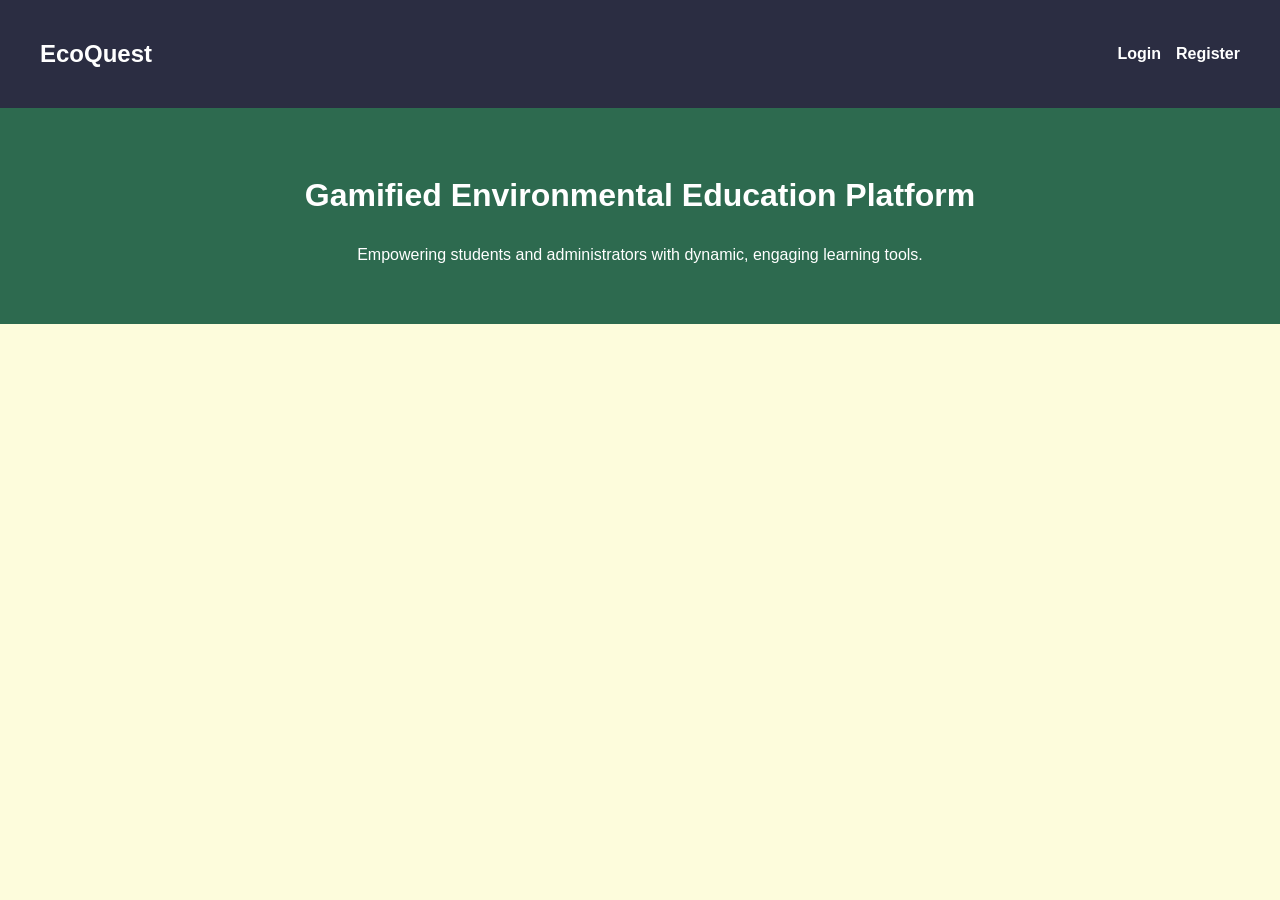
<file: index.html>
<!DOCTYPE html>
<html lang="en">
<head>
    <meta charset="UTF-8">
    <title>EcoQuest</title>
    <link rel="stylesheet" href="style.css">
</head>
<body>
<nav>
    <h2>EcoQuest</h2>
    <div><a href="login.html">Login</a><a href="register.html">Register</a></div>
</nav>
<header>
    <h1>Gamified Environmental Education Platform</h1>
    <p>Empowering students and administrators with dynamic, engaging learning tools.</p>
</header>
</body>
</html>
</file>
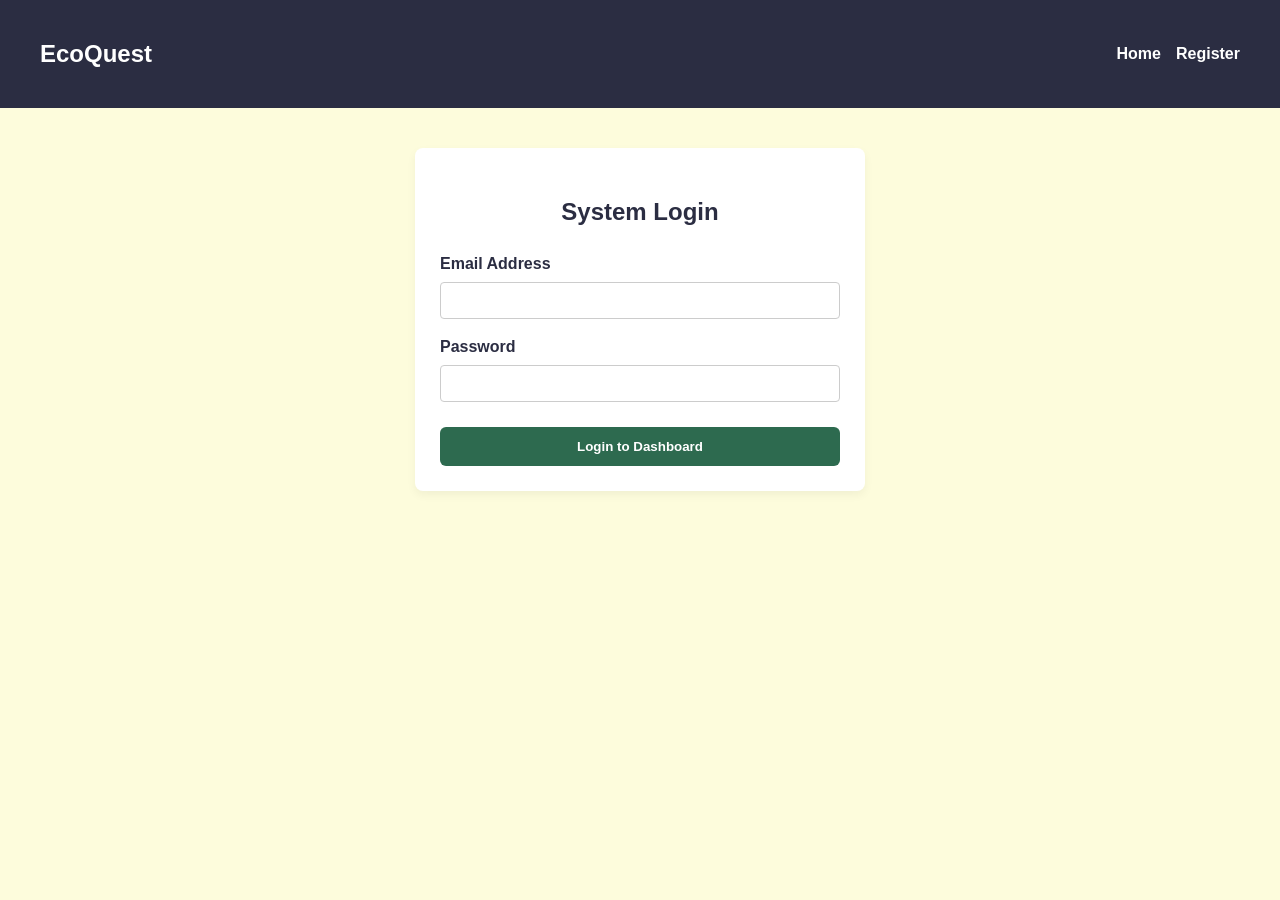
<file: admin.html>
<!DOCTYPE html>
<html lang="en">
<head>
    <meta charset="UTF-8">
    <title>Admin Dashboard | EcoQuest</title>
    <link rel="stylesheet" href="style.css">
</head>
<body onload="loadAdminDashboard()">

<nav style="background-color: var(--dark);">
    <h2>EcoQuest Admin Hub</h2>
    <div style="display: flex; gap: 15px; align-items: center;">
        <span>Admin: <b id="adminName">Admin</b></span>
        <button class="secondary" onclick="logout()" style="margin:0; padding: 5px 15px;">Logout</button>
    </div>
</nav>

<div class="container">
    <div class="grid-2" style="margin-bottom: 20px;">
        <div class="card" style="text-align: center; border-left: 5px solid var(--primary);">
            <h3>Total Registered Students</h3>
            <h1 id="statTotalStudents" style="margin:0;">0</h1>
        </div>
        <div class="card" style="text-align: center; border-left: 5px solid var(--accent);">
            <h3>Active Questions in Bank</h3>
            <h1 id="statTotalQuestions" style="margin:0;">0</h1>
        </div>
    </div>

    <div class="card" style="background: #f4f1de;">
        <h3>➕ Add New Quiz Question</h3>
        <p>Categories entered here will automatically appear on the Student Sidebar.</p>
        <form onsubmit="addNewQuestion(event)" class="grid-2">
            <div class="form-group">
                <label>Category (e.g., Water Conservation)</label>
                <input type="text" id="addQCategory" required>
            </div>
            <div class="form-group">
                <label>Question Text</label>
                <input type="text" id="addQText" required>
            </div>
            <div class="form-group"><label>Option 1</label><input type="text" id="addQOpt1" required></div>
            <div class="form-group"><label>Option 2</label><input type="text" id="addQOpt2" required></div>
            <div class="form-group"><label>Option 3</label><input type="text" id="addQOpt3" required></div>
            <div class="form-group"><label>Option 4</label><input type="text" id="addQOpt4" required></div>
            <div class="form-group">
                <label>Correct Answer</label>
                <select id="addQAns" required>
                    <option value="0">Option 1</option><option value="1">Option 2</option>
                    <option value="2">Option 3</option><option value="3">Option 4</option>
                </select>
            </div>
            <div style="display: flex; align-items: flex-end;">
                <button type="submit" style="margin-bottom: 15px;">Save Question</button>
            </div>
        </form>
    </div>

    <div class="grid-2">
        <div class="card" style="overflow-x: auto;">
            <h3>User Directory</h3>
            <table>
                <thead><tr><th>Name</th><th>Role</th><th>School</th><th>Points</th></tr></thead>
                <tbody id="adminUserTable"></tbody>
            </table>
        </div>

        <div class="card" style="overflow-x: auto;">
            <h3>Question Database</h3>
            <table>
                <thead><tr><th>Category</th><th>Question</th><th>Action</th></tr></thead>
                <tbody id="adminQuestionTable"></tbody>
            </table>
        </div>
    </div>
</div>

<script src="app.js"></script>
</body>
</html>
</file>
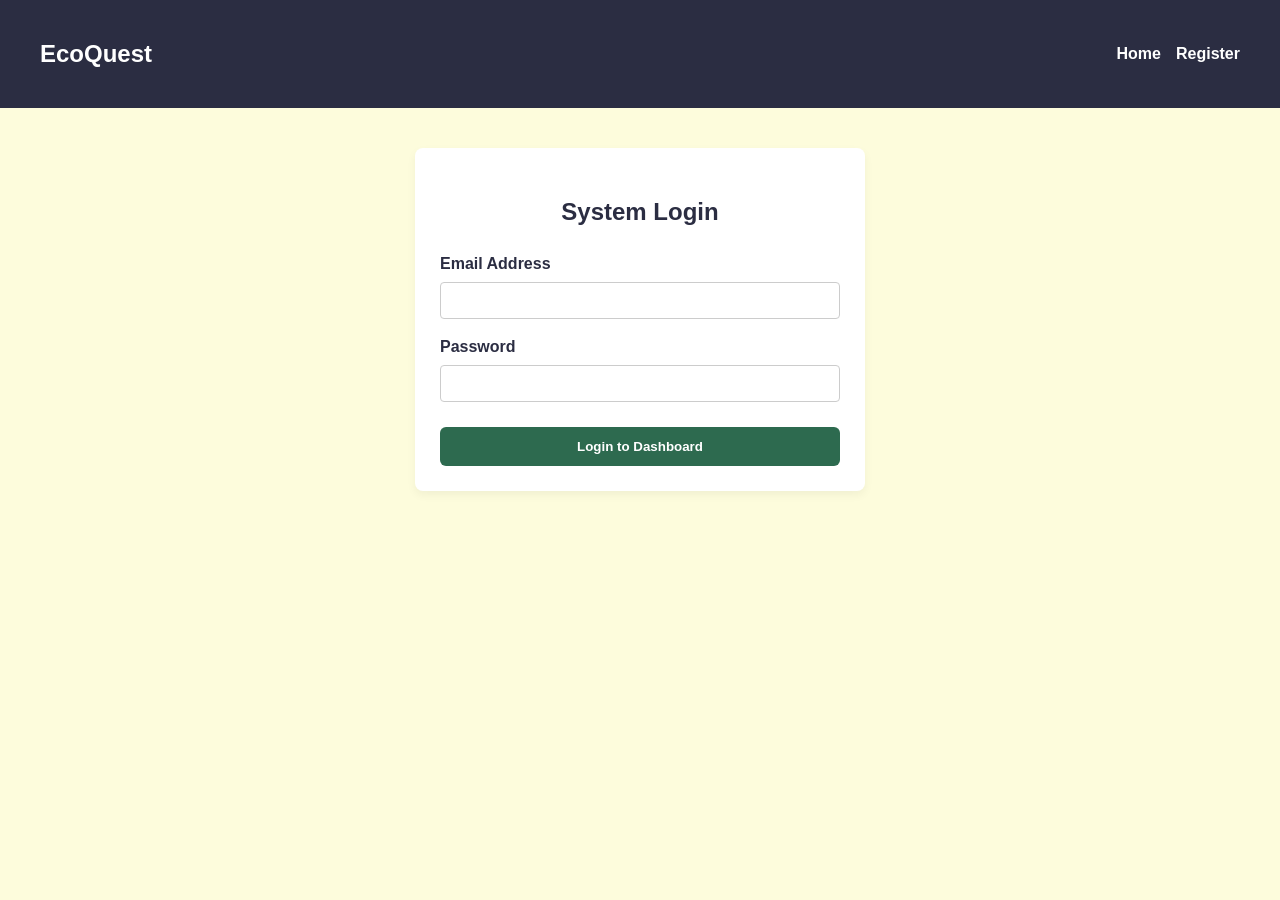
<file: dashboard.html>
<!DOCTYPE html>
<html lang="en">
<head>
    <meta charset="UTF-8">
    <title>Student Dashboard | EcoQuest</title>
    <link rel="stylesheet" href="style.css">
</head>
<body onload="loadStudentDashboard()">

<nav>
    <h2>EcoQuest Platform</h2>
    <div style="display: flex; gap: 15px; align-items: center;">
        <span>Level <b id="userLevel">1</b> | Points: <b id="userPoints">0</b></span>
        <button class="secondary" onclick="logout()" style="margin:0;">Logout</button>
    </div>
</nav>

<div class="container">
    <div class="card">
        <h3>Student Profile: <span id="userName">Student</span></h3>
        <div id="badgeContainer" style="margin-top: 10px;"></div>
    </div>

    <div class="grid-2">
        <div class="card" id="quizArea">
            <div style="display: flex; justify-content: space-between; margin-bottom: 10px; font-size: 0.9rem; font-weight: bold; color: var(--primary);">
                <span id="quizTopic">Topic</span>
                <span id="quizDifficulty">Difficulty</span>
            </div>
            <h3>Adaptive Knowledge Check</h3>
            <hr>
            <h4 id="quizQuestion">Loading next module...</h4>
            <div id="quizOptions"></div>
            <p id="quizResult" style="font-weight: bold; margin-top: 10px;"></p>
        </div>

        <div class="card">
            <h3>Practical Eco-Mission</h3>
            <p><b>Current Assignment:</b> Conduct a home energy audit. Identify and unplug three electronic devices that draw phantom power when not in use.</p>
            <div class="form-group">
                <label>Upload Photographic Evidence</label>
                <input type="file" id="missionUpload" accept="image/*">
            </div>
            <button onclick="submitMission()" style="background-color: var(--accent);">Submit Assignment</button>
        </div>
    </div>

    <div class="card">
        <h3>Class Leaderboard</h3>
        <table>
            <thead><tr><th>Rank</th><th>Student Name</th><th>Level</th><th>Total Points</th></tr></thead>
            <tbody id="leaderboardBody"></tbody>
        </table>
    </div>
</div>

<script src="app.js"></script>
</body>
</html>
</file>
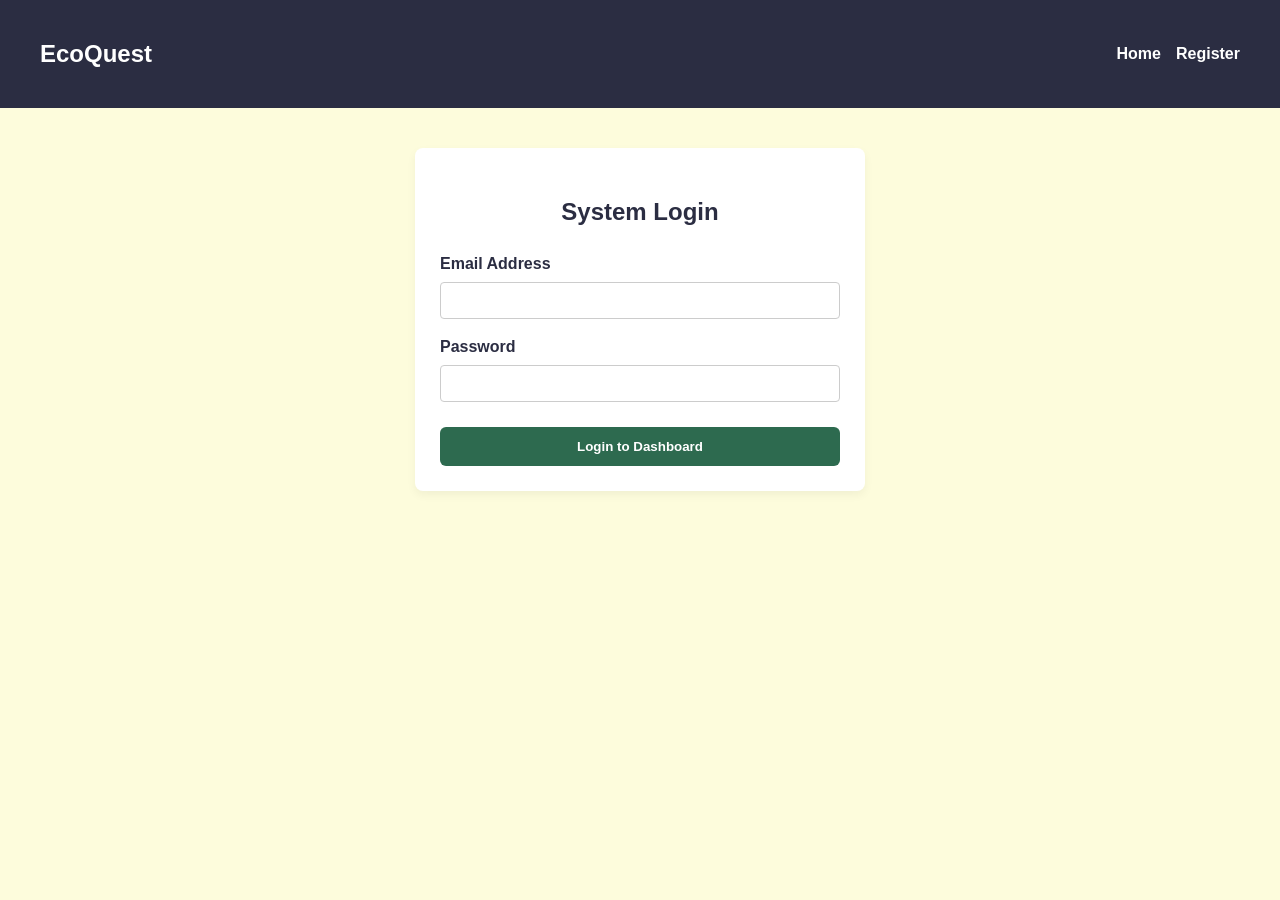
<file: login.html>
<!DOCTYPE html>
<html lang="en">
<head>
    <meta charset="UTF-8">
    <title>Login | EcoQuest</title>
    <link rel="stylesheet" href="style.css">
</head>
<body>

<nav>
    <h2>EcoQuest</h2>
    <div><a href="index.html">Home</a><a href="register.html">Register</a></div>
</nav>

<div class="container" style="max-width: 450px;">
    <div class="card">
        <h2 style="text-align: center;">System Login</h2>
        <form onsubmit="handleLogin(event)">
            <div class="form-group">
                <label>Email Address</label>
                <input type="email" id="loginEmail" required>
            </div>
            <div class="form-group">
                <label>Password</label>
                <input type="password" id="loginPassword" required>
            </div>
            <button type="submit">Login to Dashboard</button>
        </form>
    </div>
</div>

<script src="app.js"></script>
</body>
</html>
</file>
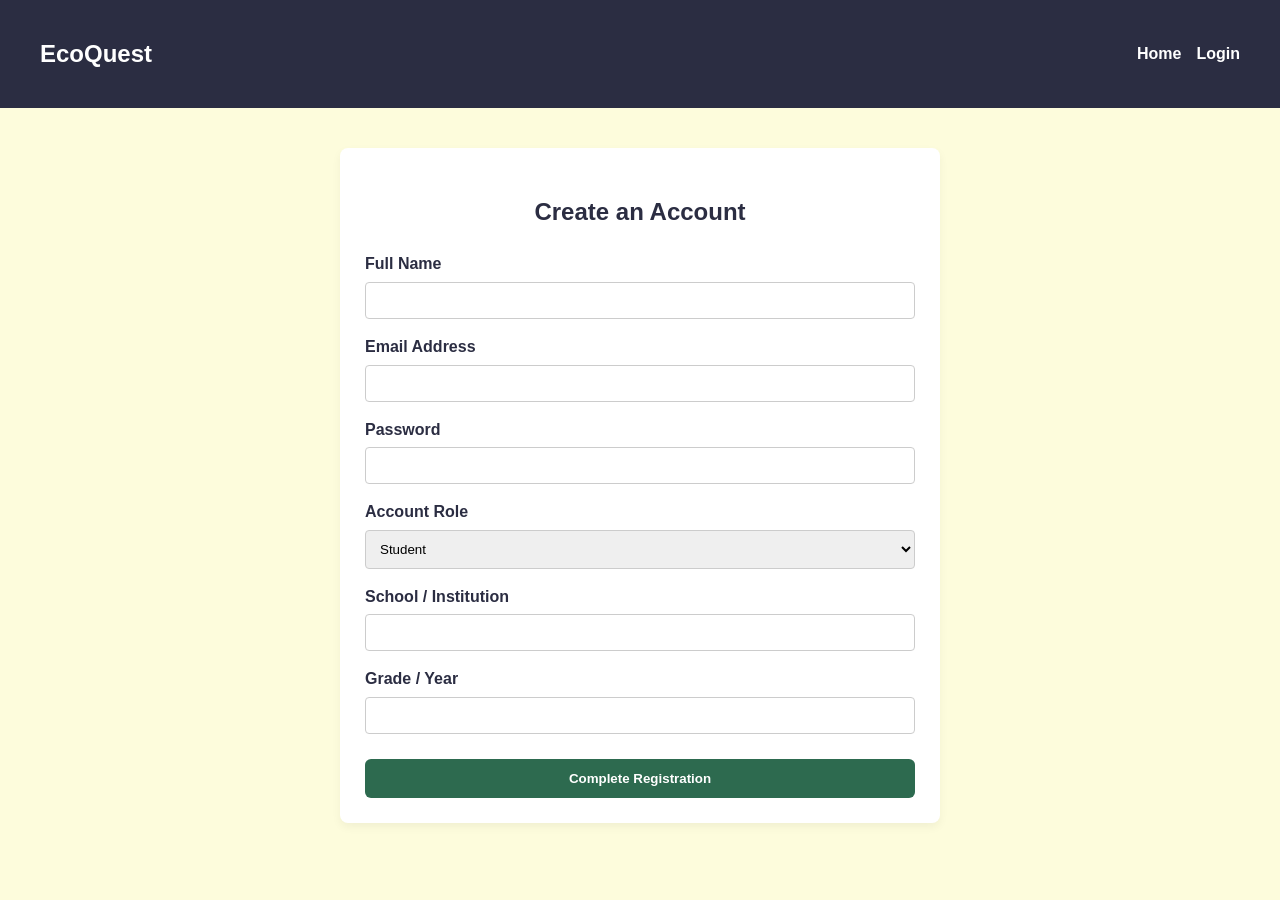
<file: register.html>
<!DOCTYPE html>
<html lang="en">
<head>
    <meta charset="UTF-8">
    <title>Register | EcoQuest</title>
    <link rel="stylesheet" href="style.css">
</head>
<body>

<nav>
    <h2>EcoQuest</h2>
    <div><a href="index.html">Home</a><a href="login.html">Login</a></div>
</nav>

<div class="container" style="max-width: 600px;">
    <div class="card">
        <h2 style="text-align: center;">Create an Account</h2>
        <form onsubmit="handleRegister(event)" class="grid-2">
            <div class="form-group">
                <label>Full Name</label>
                <input type="text" id="regName" required>
            </div>
            <div class="form-group">
                <label>Email Address</label>
                <input type="email" id="regEmail" required>
            </div>
            <div class="form-group">
                <label>Password</label>
                <input type="password" id="regPassword" required>
            </div>
            <div class="form-group">
                <label>Account Role</label>
                <select id="regRole">
                    <option value="student">Student</option>
                    <option value="admin">Administrator</option>
                </select>
            </div>
            <div class="form-group">
                <label>School / Institution</label>
                <input type="text" id="regSchool" required>
            </div>
            <div class="form-group">
                <label>Grade / Year</label>
                <input type="text" id="regGrade" required>
            </div>
            <div style="grid-column: span 2;">
                <button type="submit">Complete Registration</button>
            </div>
        </form>
    </div>
</div>

<script src="app.js"></script>
</body>
</html>
</file>
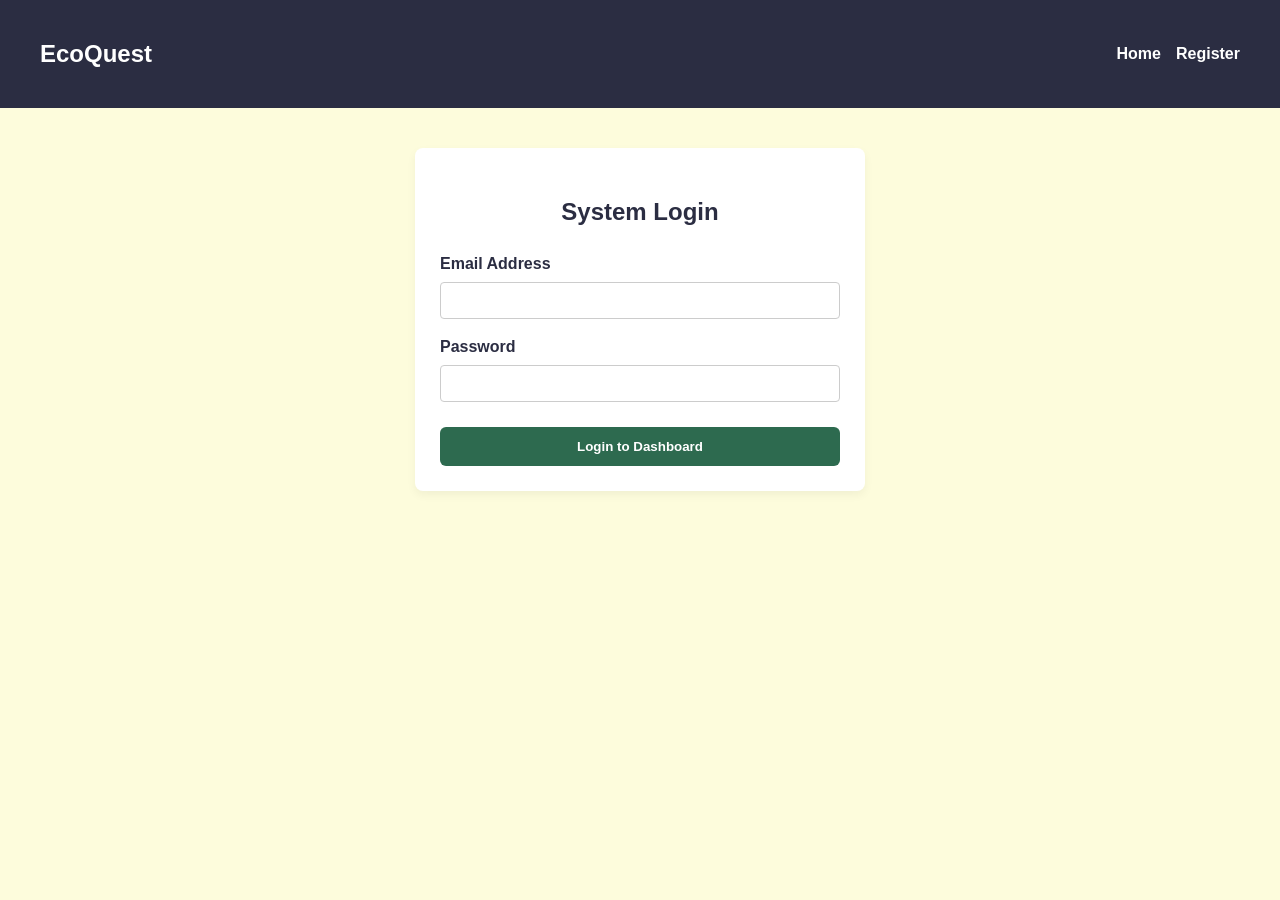
<file: student.html>
<!DOCTYPE html>
<html lang="en">
<head>
    <meta charset="UTF-8">
    <title>Student Dashboard | EcoQuest</title>
    <link rel="stylesheet" href="style.css">
</head>
<body onload="loadStudentDashboard()">

<nav>
    <h2>EcoQuest Student</h2>
    <div style="display: flex; gap: 15px; align-items: center;">
        <span>Level: <b id="userLevel">1</b> | Points: <b id="userPoints">0</b></span>
        <button class="secondary" onclick="logout()" style="margin:0; padding: 5px 15px;">Logout</button>
    </div>
</nav>

<div class="container dashboard-layout">
    <div class="sidebar">
        <h3>Learning Topics</h3>
        <p style="font-size: 0.85rem; color: #666;">Select a topic to start a 5-question challenge.</p>
        <div id="categoryList">
            </div>
    </div>

    <div class="main-content">
        <div id="welcomeScreen" class="card" style="text-align: center; padding: 50px 20px;">
            <h2>Welcome, <span id="userName">Student</span>!</h2>
            <p>Select a topic from the sidebar to begin your gamified learning session.</p>
        </div>

        <div id="quizScreen" class="card hidden quiz-container">
            <div class="quiz-header">
                <span id="qTopic">Topic Name</span>
                <span id="qCount">Question 1 of 5</span>
            </div>
            <div class="progress-bar-bg">
                <div class="progress-bar-fill" id="quizProgress"></div>
            </div>
            
            <h2 id="quizQuestionText" style="margin-bottom: 30px;">Loading...</h2>
            
            <div id="quizOptions" style="display: flex; flex-direction: column;">
                </div>
        </div>

        <div id="quizCompleteScreen" class="card hidden" style="text-align: center; padding: 40px;">
            <h2 style="color: var(--primary);">Challenge Complete! 🎉</h2>
            <h3 id="finalScoreText">You scored X points!</h3>
            <button onclick="location.reload()" style="width: 250px;">Choose Another Topic</button>
        </div>
    </div>
</div>

<script src="app.js"></script>
</body>
</html>
</file>
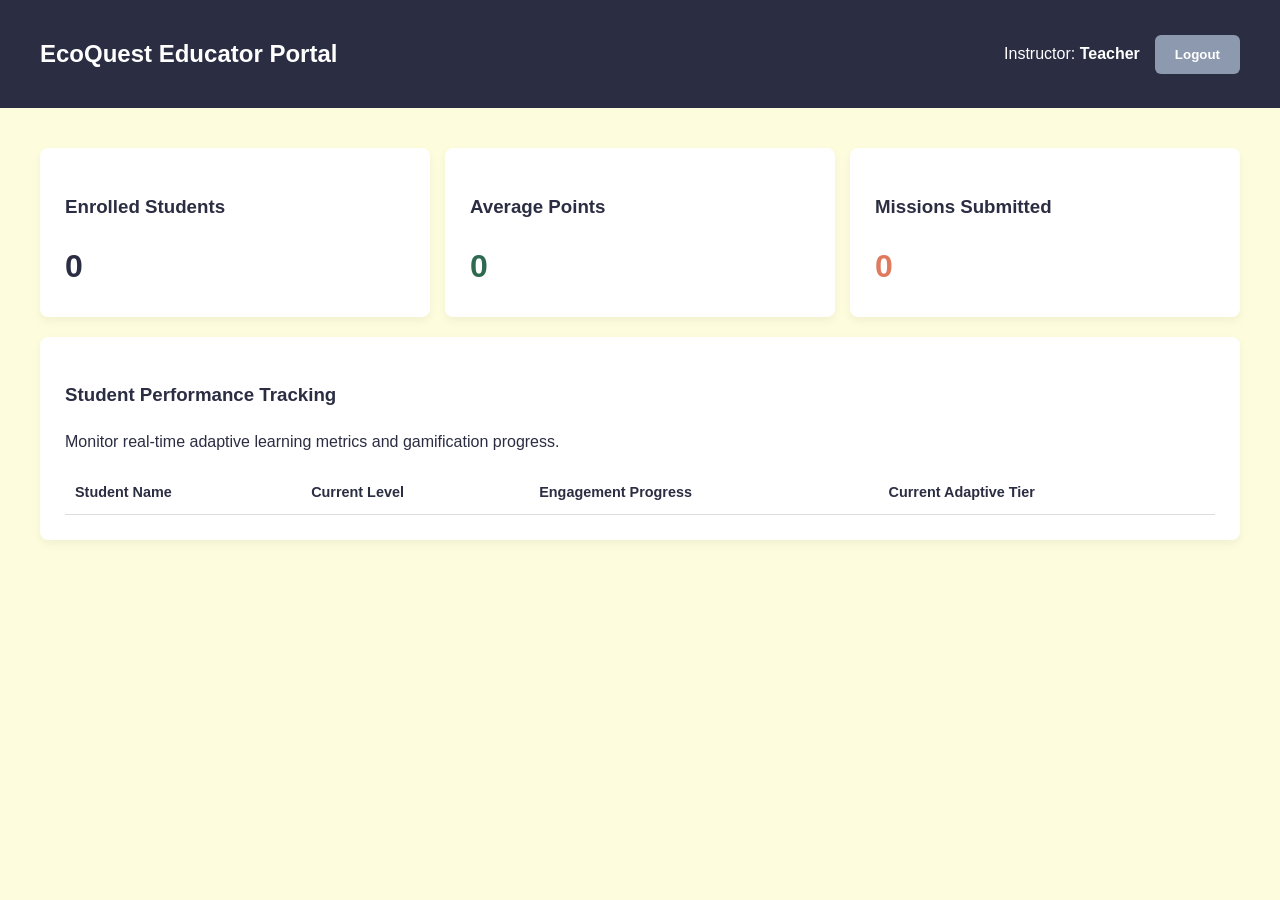
<file: teacher.html>
<!DOCTYPE html>
<html lang="en">
<head>
    <meta charset="UTF-8">
    <title>Educator Analytics | EcoQuest</title>
    <link rel="stylesheet" href="style.css">
</head>
<body onload="loadTeacherDashboard()">

<nav style="background-color: #2b2d42;">
    <h2>EcoQuest Educator Portal</h2>
    <div style="display: flex; gap: 15px; align-items: center;">
        <span>Instructor: <b id="teacherName">Teacher</b></span>
        <button class="secondary" onclick="logout()" style="margin:0; background: #8d99ae;">Logout</button>
    </div>
</nav>

<div class="container">
    <div class="grid-3">
        <div class="card text-center">
            <h3>Enrolled Students</h3>
            <h1 id="statTotal" style="margin: 0; color: var(--dark);">0</h1>
        </div>
        <div class="card text-center">
            <h3>Average Points</h3>
            <h1 id="statAvg" style="margin: 0; color: var(--primary);">0</h1>
        </div>
        <div class="card text-center">
            <h3>Missions Submitted</h3>
            <h1 id="statMissions" style="margin: 0; color: var(--accent);">0</h1>
        </div>
    </div>

    <div class="card">
        <h3>Student Performance Tracking</h3>
        <p>Monitor real-time adaptive learning metrics and gamification progress.</p>
        <table>
            <thead>
                <tr>
                    <th>Student Name</th>
                    <th>Current Level</th>
                    <th>Engagement Progress</th>
                    <th>Current Adaptive Tier</th>
                </tr>
            </thead>
            <tbody id="studentProgressBody">
                </tbody>
        </table>
    </div>
</div>

<script src="app.js"></script>
</body>
</html>
</file>
<file: style.css>
/* style.css */
:root {
    --primary: #2d6a4f; --secondary: #52b788; --accent: #e07a5f;
    --light: #f4f1de; --dark: #2b2d42; --bg: #fdfcdc;
    --success: #2a9d8f; --danger: #e63946;
}

body { font-family: 'Segoe UI', Tahoma, Geneva, sans-serif; background-color: var(--bg); margin: 0; color: var(--dark); line-height: 1.6; }
.hidden { display: none !important; }
.container { max-width: 1200px; margin: 20px auto; padding: 20px; }
.card { background: white; padding: 25px; border-radius: 8px; box-shadow: 0 4px 10px rgba(0,0,0,0.05); margin-bottom: 20px; }

/* Navigation */
nav { display: flex; justify-content: space-between; align-items: center; background: var(--dark); color: white; padding: 15px 40px; }
nav a { color: white; text-decoration: none; margin-left: 15px; font-weight: bold; }
header { background: var(--primary); color: white; padding: 40px 20px; text-align: center; }

/* Forms & Buttons */
.form-group { margin-bottom: 15px; text-align: left; }
.form-group label { display: block; margin-bottom: 5px; font-weight: bold; }
input, select { width: 100%; padding: 10px; border: 1px solid #ccc; border-radius: 4px; box-sizing: border-box; }
button { background-color: var(--primary); color: white; border: none; padding: 12px 20px; border-radius: 6px; cursor: pointer; font-weight: bold; width: 100%; transition: 0.2s; margin-top: 10px; }
button:hover { background-color: var(--secondary); transform: translateY(-2px); }
button.danger { background-color: var(--danger); }
button.secondary { background-color: #8d99ae; width: auto; }

/* Dashboard Layout (Sidebar + Main) */
.dashboard-layout { display: flex; gap: 20px; min-height: 80vh; }
.sidebar { width: 250px; background: white; padding: 20px; border-radius: 8px; box-shadow: 0 4px 10px rgba(0,0,0,0.05); }
.sidebar h3 { margin-top: 0; color: var(--primary); border-bottom: 2px solid var(--secondary); padding-bottom: 10px; }
.topic-btn { background: var(--light); color: var(--dark); text-align: left; margin-bottom: 10px; border: 1px solid #ddd; }
.topic-btn:hover, .topic-btn.active { background: var(--secondary); color: white; }
.main-content { flex: 1; }

/* Gamified Quiz */
.quiz-container { text-align: center; }
.quiz-header { display: flex; justify-content: space-between; font-weight: bold; margin-bottom: 15px; color: #666; }
.progress-bar-bg { width: 100%; background: #eee; height: 12px; border-radius: 10px; margin-bottom: 20px; overflow: hidden; }
.progress-bar-fill { height: 100%; background: var(--accent); width: 0%; transition: width 0.3s ease; }
.option-btn { font-size: 1.1rem; padding: 15px; margin-bottom: 12px; border: 2px solid #ddd; background: white; color: var(--dark); text-align: left; border-radius: 8px; }
.option-btn:hover { border-color: var(--primary); background: #f0fff4; }
.option-btn.correct { background: var(--success); color: white; border-color: var(--success); }
.option-btn.wrong { background: var(--danger); color: white; border-color: var(--danger); }

/* Tables & Grid */
.grid-3 { display: grid; grid-template-columns: 1fr 1fr 1fr; gap: 15px; }
table { width: 100%; border-collapse: collapse; margin-top: 10px; font-size: 0.9rem; }
th, td { padding: 10px; text-align: left; border-bottom: 1px solid #ddd; }
tr:nth-child(even) { background-color: #f9f9f9; }
</file>
